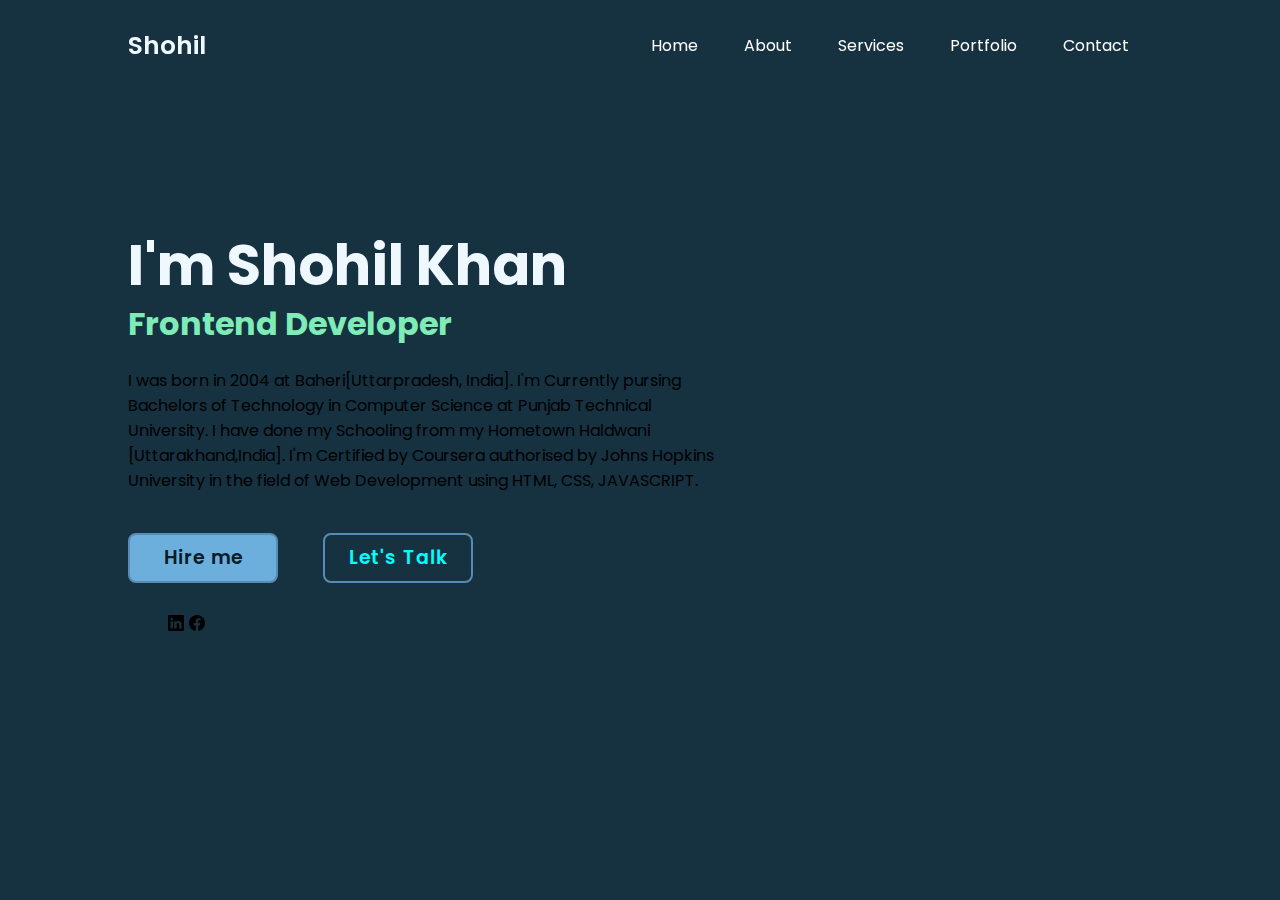
<file: Project2/index.html>
<!DOCTYPE html>
<html lang="en">
<head>
    <meta charset="UTF-8">
    <meta name="viewport" content="width=device-width, initial-scale=1.0">
    <title>Portfolio</title>
    <link rel="stylesheet" href="style.css">
</head>
<body>
    <header  class="header" >
        
        <a href="#" class="logo">Shohil</a>

        <nav class="navbar" >
            <ul>
            <li><a href="index.html">Home</a></li>
            <li><a href="index.html">About</a></li>
            <li><a href="#">Services</a></li>
            <li><a href="index.html">Portfolio</a></li>
            <li><a href="#">Contact</a></li>
            </ul>
            </nav>
    </header>
    <section class="home" >
        <div class="home-content">
            <h1> I'm Shohil Khan </h1>
            <h3>Frontend Developer </h3>
            <p>I was born in 2004 at Baheri[Uttarpradesh, India].
                 I'm Currently pursing Bachelors of Technology in Computer Science at Punjab Technical University.
                I have done my Schooling from my Hometown Haldwani [Uttarakhand,India]. 
                I'm Certified by Coursera authorised by Johns Hopkins University in the field of Web Development using HTML, CSS, JAVASCRIPT.

                
            </p >

            <div class="btn-box" > 
                <a href="#" >Hire me</a>
                <a href="#" >Let's Talk</a>    
            </div>

            <div class="icon">
                
                <i  class="bi bi-linkedin" > <svg xmlns="http://www.w3.org/2000/svg" width="16" height="16" fill="currentColor" class="bi bi-linkedin" viewBox="0 0 16 16">
                    <path d="M0 1.146C0 .513.526 0 1.175 0h13.65C15.474 0 16 .513 16 1.146v13.708c0 .633-.526 1.146-1.175 1.146H1.175C.526 16 0 15.487 0 14.854V1.146zm4.943 12.248V6.169H2.542v7.225h2.401zm-1.2-8.212c.837 0 1.358-.554 1.358-1.248-.015-.709-.52-1.248-1.342-1.248-.822 0-1.359.54-1.359 1.248 0 .694.521 1.248 1.327 1.248h.016zm4.908 8.212V9.359c0-.216.016-.432.08-.586.173-.431.568-.878 1.232-.878.869 0 1.216.662 1.216 1.634v3.865h2.401V9.25c0-2.22-1.184-3.252-2.764-3.252-1.274 0-1.845.7-2.165 1.193v.025h-.016a5.54 5.54 0 0 1 .016-.025V6.169h-2.4c.03.678 0 7.225 0 7.225h2.4z"/>
                  </svg>
                 </i>
                

                  <i  class="bi bi-facebook">
                     <svg xmlns="http://www.w3.org/2000/svg" width="16" height="16" fill="currentColor" class="bi bi-facebook" viewBox="0 0 16 16">
                    <path d="M16 8.049c0-4.446-3.582-8.05-8-8.05C3.58 0-.002 3.603-.002 8.05c0 4.017 2.926 7.347 6.75 7.951v-5.625h-2.03V8.05H6.75V6.275c0-2.017 1.195-3.131 3.022-3.131.876 0 1.791.157 1.791.157v1.98h-1.009c-.993 0-1.303.621-1.303 1.258v1.51h2.218l-.354 2.326H9.25V16c3.824-.604 6.75-3.934 6.75-7.951z"/>
                  </svg> 
                </i>
                  
                
            </div>
            
        </div>
    </section>
</body>
</html>
</file>
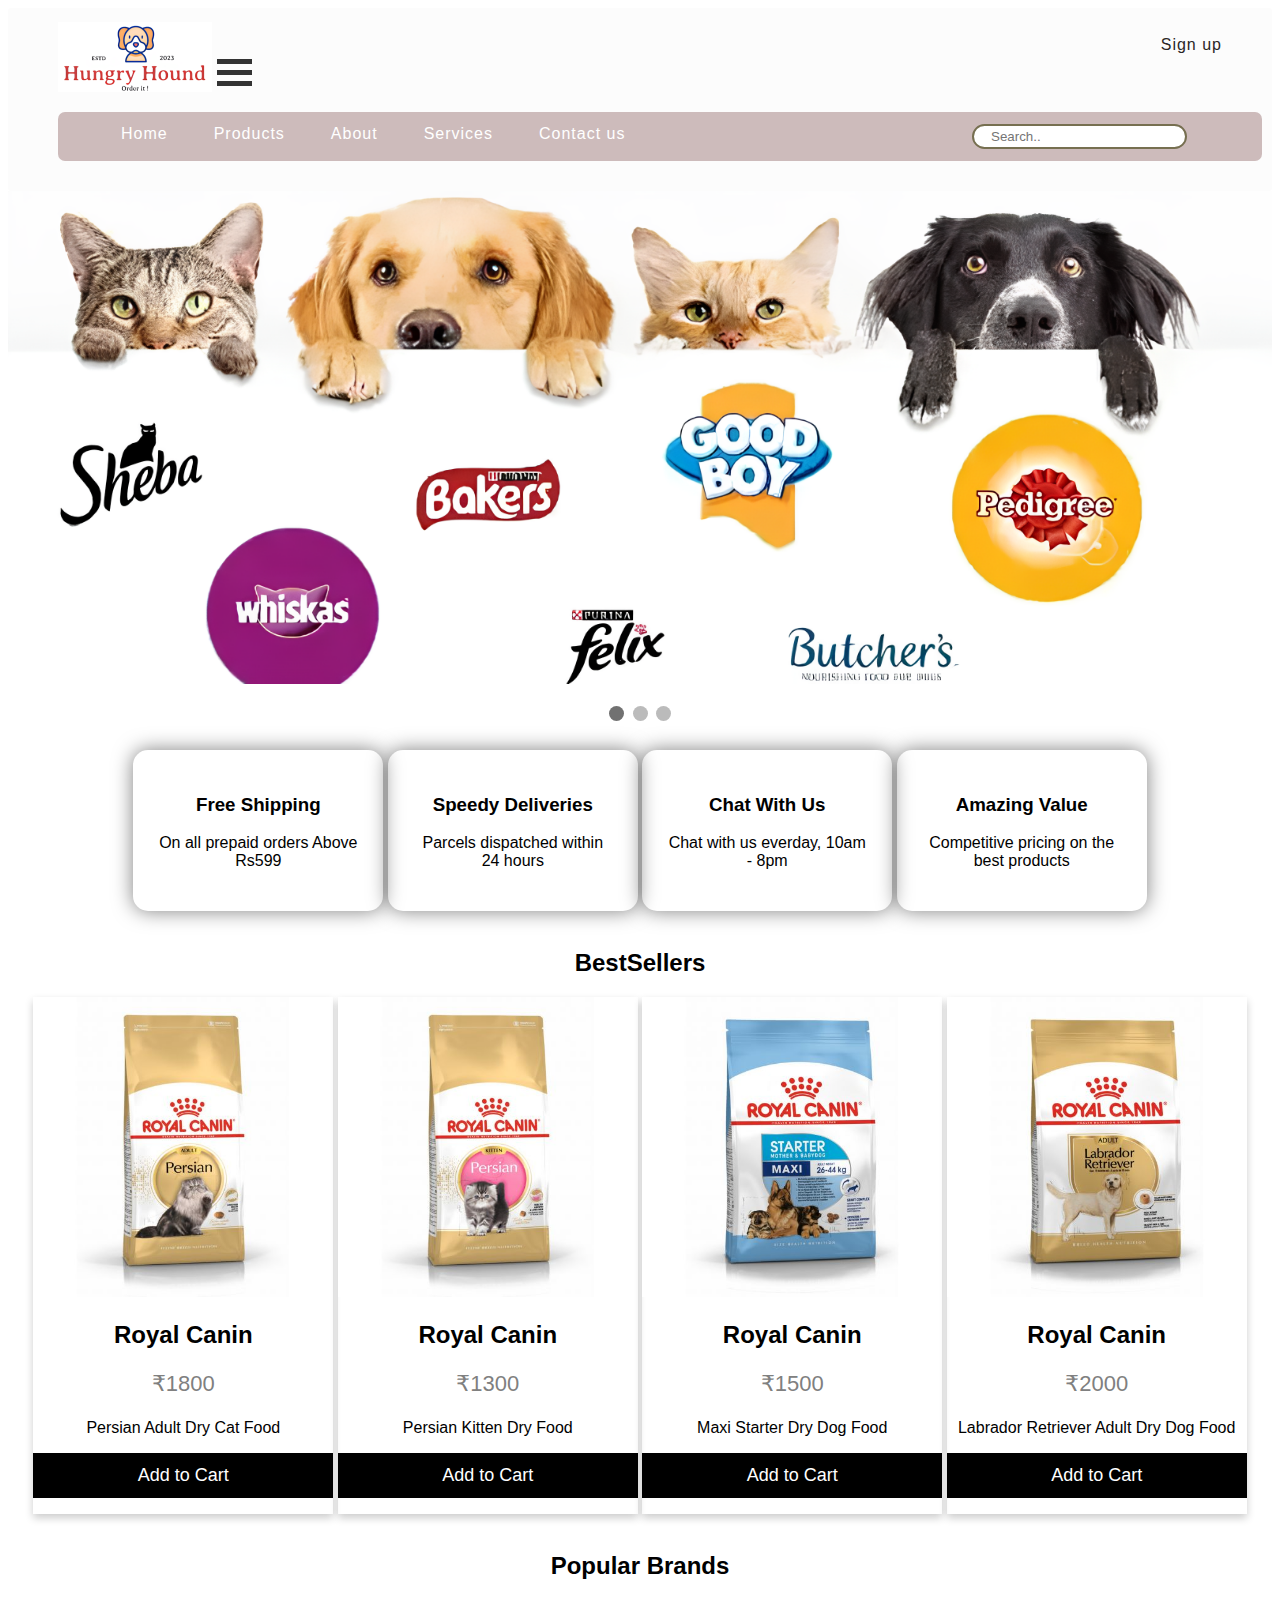
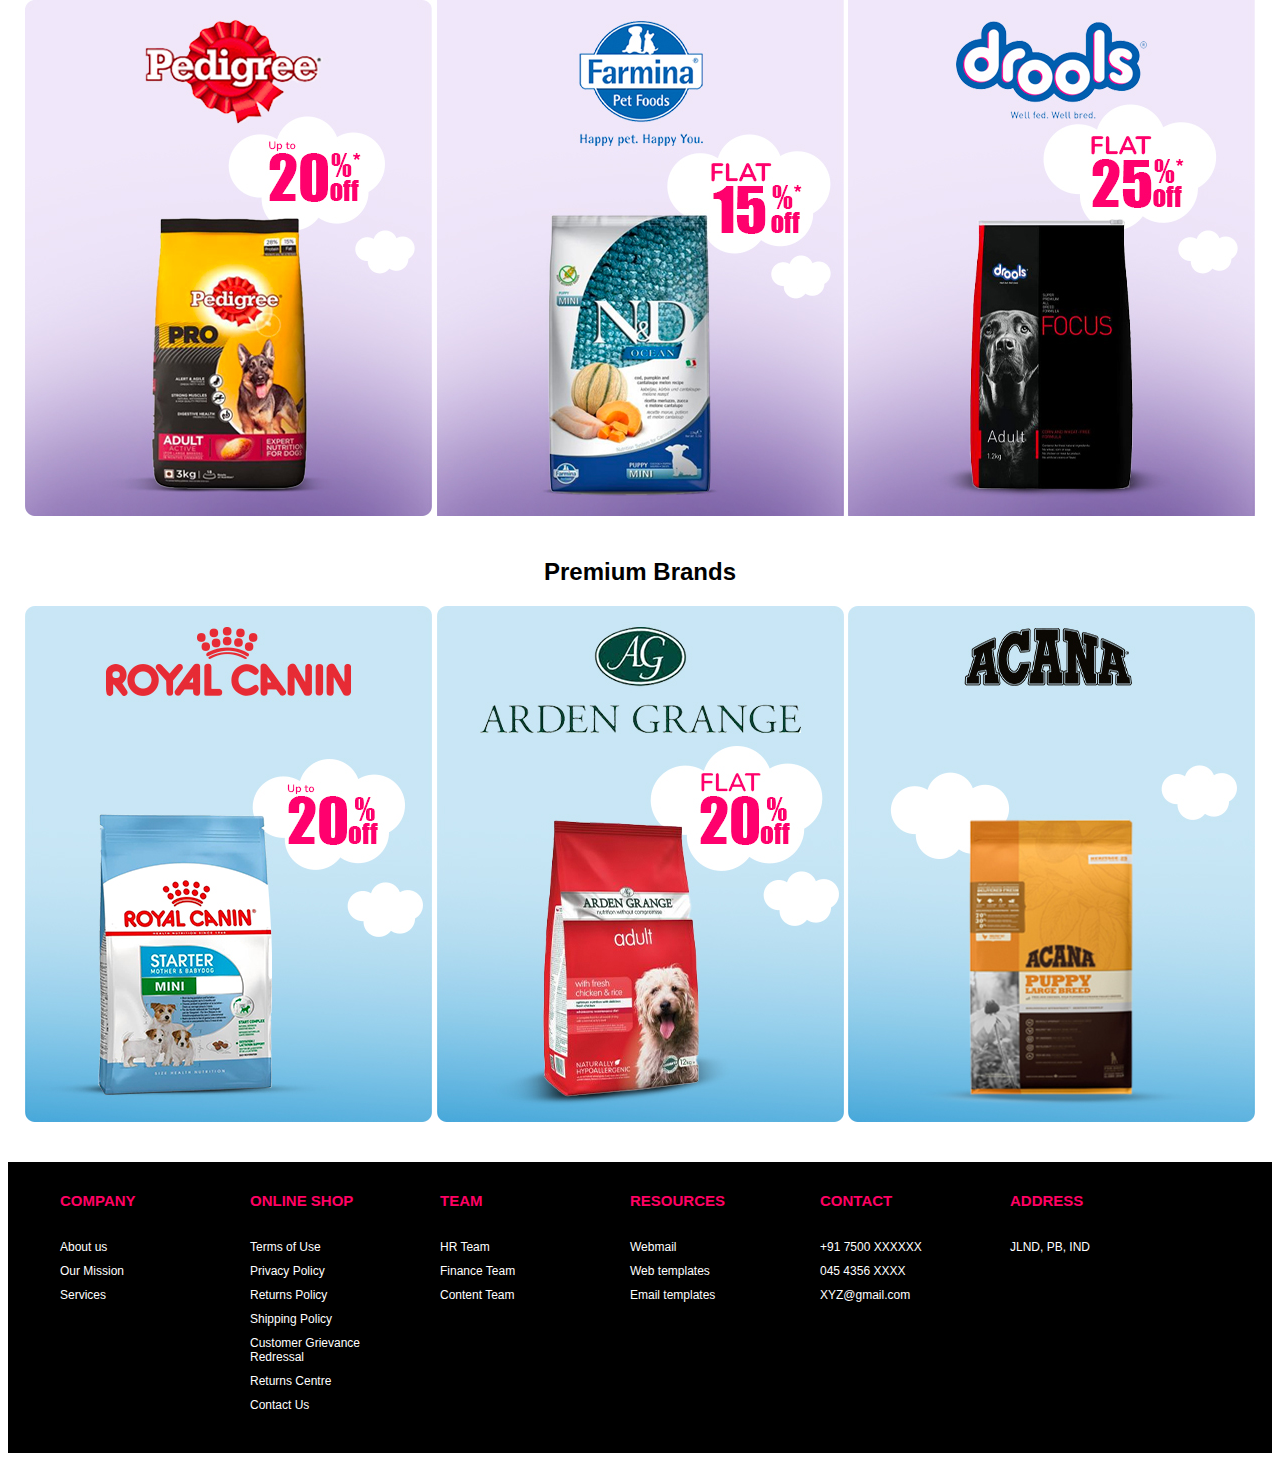
<file: Project1/main.html>
<!DOCTYPE html>
<html>
<head>
<title>Pet Food Delivery</title>
<link rel="stylesheet" href="#">
</head>

<style>
  * {box-sizing:border-box}

body{
    background-color: white;
    font-family: Arial, Helvetica, sans-serif;
}

  .name{
    padding: 14px 10px 14px 50px;
    width: 100%;
    background-color: #fcfcfc;
    
    outline: none;
    letter-spacing: 1px;
    transition: 0.3s;
    border-radius: 3px;
    color: #333;
  }

.navbar{
  background-color: rgb(205, 187, 187);
  border-radius: 7px;
}
.navbar ul{
  overflow: auto;
}
.navbar li{
  float: left;
  list-style: none;
  margin: 13px 20px;
}
.navbar li a{
  padding: 3px 3px;
  text-decoration: none;
  padding-top: 3px;
  color: white;
}
.navbar li a:hover{
 color: rgb(77, 77, 72);
}
.search{
  float: right;
  color: white;
  padding: 12px 75px;
}

.container {
  display: inline-block;
  cursor: pointer;
  left: 2%;
}

.bar1, .bar2, .bar3 {
  width: 35px;
  height: 5px;
  background-color: #333;
  margin: 6px 0;
  transition: 0.4s;
}

.change .bar1 {
  transform: translate(0, 11px) rotate(-45deg);
}

.change .bar2 {opacity: 0;}

.change .bar3 {
  transform: translate(0, -11px) rotate(45deg);
}

.navbar input{
  border: 2px solid rgb(118, 111, 80);
  border-radius: 3cm;
  padding: 3px 17px;
}
.signup{
  text-decoration: none;
  color: rgb(42, 38, 38);
  float: right;
  padding: 12px 20px;
  padding-top: 7px;
}


.slideshow-container {
  max-width: 1000px;
  position: relative;
  margin: auto;
}


.mySlides {
  display: none;
}


.prev, .next {
  cursor: pointer;
  position: absolute;
  top: 50%;
  width: auto;
  margin-top: -22px;
  padding: 16px;
  color: white;
  font-weight: bold;
  font-size: 18px;
  transition: 0.6s ease;
  border-radius: 0 3px 3px 0;
  user-select: none;
}


.next {
  right: 0;
  border-radius: 3px 0 0 3px;
}


.prev:hover, .next:hover {
  background-color: rgba(0,0,0,0.8);
}


.text {
  color: #f2f2f2;
  font-size: 15px;
  padding: 8px 12px;
  position: absolute;
  bottom: 8px;
  width: 100%;
  text-align: center;
}


.numbertext {
  color: #f2f2f2;
  font-size: 12px;
  padding: 8px 12px;
  position: absolute;
  top: 0;
}


.dot {
  cursor: pointer;
  height: 15px;
  width: 15px;
  margin: 0 2px;
  background-color: #bbb;
  border-radius: 50%;
  display: inline-block;
  transition: background-color 0.6s ease;
}

.active, .dot:hover {
  background-color: #717171;
}


.fade {
  animation-name: fade;
  animation-duration: 1.5s;
}

 fade {
  from {opacity: .4}
  to {opacity: 1}
}


.parent{
  text-align: center;
  
}
.container1{
  width: 250px;
  padding: 25px;
  margin: 25px auto 0;
  box-shadow: 0px 0px 20px rgba(0,0,0,0.5);
  border-radius: 15px;
  display: inline-block;
  background: none;
}
.container2{
  width: 250px;
  padding: 25px;
  margin: 25px auto 0;
  box-shadow: 0px 0px 20px rgba(0,0,0,0.5);
  border-radius: 15px;
  display: inline-block;
  background: none;
}
.container3{
  width: 250px;
  padding: 25px;
  margin: 25px auto 0;
  box-shadow: 0px 0px 20px rgba(0,0,0,0.5);
  border-radius: 15px;
  display: inline-block;
  background: none;
}
.container4{
  width: 250px;
  padding: 25px;
  margin: 25px auto 0;
  box-shadow: 0px 0px 20px rgba(0,0,0,0.5);
  border-radius: 15px;
  display: inline-block;
  background: none;
}


.h2{
text-align: center;
}
.parent{
  text-align: center;
}
.card {
  box-shadow: 0 4px 8px 0 rgba(0, 0, 0, 0.2);
  max-width: 300px;
  margin: auto;
  text-align: center;
  font-family: arial;
  display: inline-block;
}

.price {
  color: grey;
  font-size: 22px;
}

.card button {
  border: none;
  outline: 0;
  padding: 12px;
  color: white;
  background-color: #000;
  text-align: center;
  cursor: pointer;
  width: 100%;
  font-size: 18px;
}

.card button:hover {
  opacity: 0.7;
}

.pd{
  display: inline-block;
  border-radius: 15px;
}



.footer {
  width: 100%;
  background-color: black;
}
.footer .col {
  width: 190px;
  height: auto;
  float: left;
  box-sizing: border-box;
  padding: 20px;
}
.footer .col h2 {
  margin: 0;
  padding: 0;
  font-size: 15px;
  line-height: 17px;
  padding: 10px 0;
  color: #FF0063;
  text-transform: uppercase;
}
.footer .col ul {
  list-style-type: none;
  padding: 0;
}
.footer .col ul li {
  color: white;
  font-size: 12px;
  padding: 5px 0px;
}
.address ul li {
  display: inline-block;
  padding-right: 5px !important;
}

.footer .col ul li:hover {
  cursor: pointer;
  color: lightgray;
  font-weight: bold;
}
.clearfix {
  clear: both;
}
@media only screen and (min-width: 1280px) {
  .contain {
    width: 1200px;
    margin: 0 auto;
  }
}
@media only screen and (max-width: 1139px) {
  .contain .address {
    width: 1000px;
    display: block;
  }
  .address h2 {
    margin: 0px;
  }
}
@media only screen and (max-width: 950px) {
  .footer .col {
    width: 33%;
  }
  .footer .col h2 {
    font-size: 14px;
  }
  .footer .col ul li {
    font-size: 13px;
  }
}
@media only screen and (max-width: 500px) {
    .footer .col {
      width: 50%;
    }
    .footer .col h2 {
      font-size: 14px;
    }
    .footer .col ul li {
      font-size: 13px;
    }
}
@media only screen and (max-width: 340px) {
  .footer .col {
    width: 100%;
  }
}
</style>

<body>
 


<div class="name" >
 <a href="main.html"><img src="Images/logo4.4.png" alt="logo" ></a>
 <div class="signup" >
  <a class="signup" href="signup.html" >Sign up</a>
 </div>

 <div class="container" onclick="myFunction(this)">
  <div class="bar1"></div>
  <div class="bar2"></div>
  <div class="bar3"></div>
</div>
<script>
  function myFunction(x) {
    x.classList.toggle("change");
  }
  </script>


<header>
  <nav class="navbar" >
<ul>
<li><a href="main.html">Home</a></li>
<li><a href="#">Products</a></li>
<li><a href="#">About</a></li>
<li><a href="#">Services</a></li>
<li><a href="#">Contact us</a></li>



<div class="search" >
  <i class="bi-search"></i>
      <input type="text" name="search" placeholder="Search..">
</div>

  </ul>
  </nav>
</header>
</div>



     <div class="mySlides fade">
        <div class="numbertext"></div>
        <img src="Images/pet1.png" style="width: 100%;"   >
        
      </div>
    
      <div class="mySlides fade">
        <div class="numbertext"></div>
        <img src="Images/pet5.jpg" style="width:100%">
        
      </div>
    
      <div class="mySlides fade">
        <div class="numbertext"></div>
        <img src="Images/pet4.jpg" style="width:100%">
    
      </div>
      <a class="prev" onclick="plusSlides(-1)">&#10094;</a>
      <a class="next" onclick="plusSlides(1)">&#10095;</a>
    <br>
    
    <div style="text-align:center">
      <span class="dot" onclick="currentSlide(1)"></span>
      <span class="dot" onclick="currentSlide(2)"></span>
      <span class="dot" onclick="currentSlide(3)"></span>
    </div>


<script>
    let slideIndex = 1;
    showSlides(slideIndex);
    
    function plusSlides(n) {
      showSlides(slideIndex += n);
    }
    
    function currentSlide(n) {
      showSlides(slideIndex = n);
    }
    
    function showSlides(n) {
      let i;
      let slides = document.getElementsByClassName("mySlides");
      let dots = document.getElementsByClassName("dot");
      if (n > slides.length) {slideIndex = 1}    
      if (n < 1) {slideIndex = slides.length}
      for (i = 0; i < slides.length; i++) {
        slides[i].style.display = "none";  
      }
      for (i = 0; i < dots.length; i++) {
        dots[i].className = dots[i].className.replace(" active", "");
      }
      slides[slideIndex-1].style.display = "block";  
      dots[slideIndex-1].className += " active";
    }
    </script>


  <div class="parent" >
<div class="container1" >
     <h3>Free Shipping</h3>
     <p>On all prepaid orders Above Rs599</p>
</div>
<div class="container2" >
  <h3>Speedy Deliveries</h3>
  <p>Parcels dispatched within 24 hours</p>
</div>
<div class="container3" >
  <h3>Chat With Us</h3>
  <p>Chat with us everday, 10am - 8pm</p>
</div>
<div class="container4" >
  <h3>Amazing Value</h3>
  <p>Competitive pricing on the best products</p>
</div>
  </div>
<br>

  <h2 class="h2" >BestSellers</h2>

  <div class="parent" >


  <div class="card">
    <img src="Images/RC1.jpg" alt="RoyalCanin" style="width:100%">
    <h2>Royal Canin</h2>
    <p class="price" ></p>
    <p class="price">&#8377;1800</p>
    <p> Persian Adult Dry Cat Food </p>
    <a href="BSP1.html" > <p  ><button>Add to Cart</button></p> </a>
  </div>



  <div class="card">
    <img src="Images/Royal_Canin1.jpg" alt="RoyalCanin1" style="width:100%">
    <h2>Royal Canin</h2>
    <p class="price">&#8377;1300</p>
    <p>Persian Kitten Dry Food</p>
    <a href="BSP2.html" > <p  ><button>Add to Cart</button></p> </a>
    
  </div>



  <div class="card">
    <img src="Images/RC2.jpg" alt="RoyalCanin2" style="width:100%">
    <h2>Royal Canin</h2>
    <p class="price">&#8377;1500</p>
    <p>Maxi Starter Dry Dog Food</p>
    <a href="BSP3.html" > <p  ><button>Add to Cart</button></p> </a>
  </div>
 


  <div class="card">
    <img src="Images/RC3.jpg" alt="RoyalCanin3" style="width:100%">
    <h2>Royal Canin</h2>
    <p class="price">&#8377;2000</p>
    <p>Labrador Retriever Adult Dry Dog Food</p>
    <a href="BSP4.html" > <p  ><button>Add to Cart</button></p> </a>
  </div>

</div>

<br>
<h2 class="h2" > Popular Brands </h2>

<div class="parent" >

  <div class="pd" >
    <a href="demo2.html"> <img src="Images/Pedigree_11.jpg" alt="pd"  > </a>
  </div>
  <div class="pd" >
    <a href="#"> <img src="Images/Farmina11.jpg" alt="fr"> </a>
  </div>
  <div class="pd" >
    <a href="#"> <img src="Images/Drools11.jpg" alt="Dl"> </a>
  </div>

</div>

<br>

<h2 class="h2" >Premium Brands</h2>
<div class="parent" >

  <div class="pd" >
    <img src="Images/Royal-canin11.jpg" alt="pd">
  </div>
  <div class="pd" >
    <img src="Images/Arden-Grange11.jpg" alt="fr">
  </div>
  <div class="pd" >
    <img src="Images/Acana_11.jpg" alt="Dl">
  </div>

</div>

  <br><br>
 

  

<footer>
  <div class="footer">
    <div class="contain">
    <div class="col">
      <h2>Company</h2>
      <ul>
        <li>About us</li>
        <li> Our Mission</li>
        <li>Services</li>
      </ul>
    </div>
    <div class="col" >
      <h2>Online Shop</h2>
      <ul>
      <li>Terms of Use </li>
      <li>Privacy Policy</li>
      <li> Returns Policy </li>
      <li> Shipping Policy </li>
      <li> Customer Grievance Redressal </li>
      <li> Returns Centre </li>
      <li> Contact Us </li>
    </ul>
    </div>
    <div class="col">
      <h2>Team</h2>
      <ul>
        <li>HR Team</li>
        <li>Finance Team</li>
        <li>Content Team</li>
      </ul>
    </div>
    <div class="col">
      <h2>Resources</h2>
      <ul>
        <li>Webmail</li>
        <li>Web templates</li>
        <li>Email templates</li>
      </ul>
    </div>
    <div class="col">
      <h2>Contact</h2>
      <ul>
        <li>+91 7500 XXXXXX</li>
        <li>045 4356 XXXX</li>
        <li>XYZ@gmail.com</li>
      </ul>
    </div>
    <div class="col address">
      <h2>Address </h2>
      <ul>
        <li>JLND, PB, IND</li>
    </ul>
    </div>
  <div class="clearfix"></div>
  </div>
  </div>
  </footer>

  
</body>
</html>
</file>
<file: Project2/style.css>
@import url(https://fonts.googleapis.com/css2?family=Poppins:wght@300;400;500;600;700;800;900&display=swap);

* {
    margin: 0;
    padding: 0;
    box-sizing: border-box;
    font-family: 'Poppins', sans-serif;
}
body{
    background: #0a2436;
    background-color: #163140;
}
.header{
    position: fixed;
    top: 0;
    left: 0;
    width: 100%;
    padding: 20px 10%;
   
    display: flex;
    justify-content: space-between;
    align-items: center;
    z-index: 100;
}
.logo{
    font-size: 25px;
    color: aliceblue;
    text-decoration: none;
    font-weight: 600;
}

.navbar{
    border-radius: 7px;
  }
  .navbar ul{
    overflow: auto;
  }
  .navbar li{
    float: left;
    list-style: none;
    margin: 13px 20px;
  }
  .navbar li a{
    padding: 3px 3px;
    text-decoration: none;
    padding-top: 3px;
    color: white;
  }
  .navbar li a:hover{
   color: rgb(77, 77, 72);
  }

  .home{
    display: flex;
    height: 100vh;
    align-items: center;
    padding: 0 10%;
  }
  .home-content{
    max-width: 600px;
  }
  .home-content h1 {
 font-size: 56px;
 font-weight: 700;
 color: aliceblue;
 line-height: 1.2;
  }
  .home-content h3{
    font-size: 32px;
    font-weight: 700;
    color: rgb(127, 236, 183);
  }
  .home-content p {
    font-size: 16px;
    color: rgb(0, 0, 0);
    margin: 20px 0 40px;
  }
  .home-content .btn-box{
    display: flex;
    justify-content: space-between;
    width: 345px;
    height: 50px;
    
  }
  .btn-box a{
    display: inline-flex;
    justify-content: center;
    align-items: center;
    width: 150px;
    height: 100%;
    background: #6caedc;
    border: 2px solid #588db3 ;
    border-radius: 8px;
    font-size: 19px;
    color: #081b29;
    text-decoration: none;
    font-weight: 600;
    letter-spacing: 1px;
    overflow: hidden;
  }
  .btn-box a:nth-child(2){
    background: transparent;
    color: aqua;
  }
 .icon{
    margin: 30px 40px;
    text-decoration: none;
    justify-content: space-between;
 }
</file>
